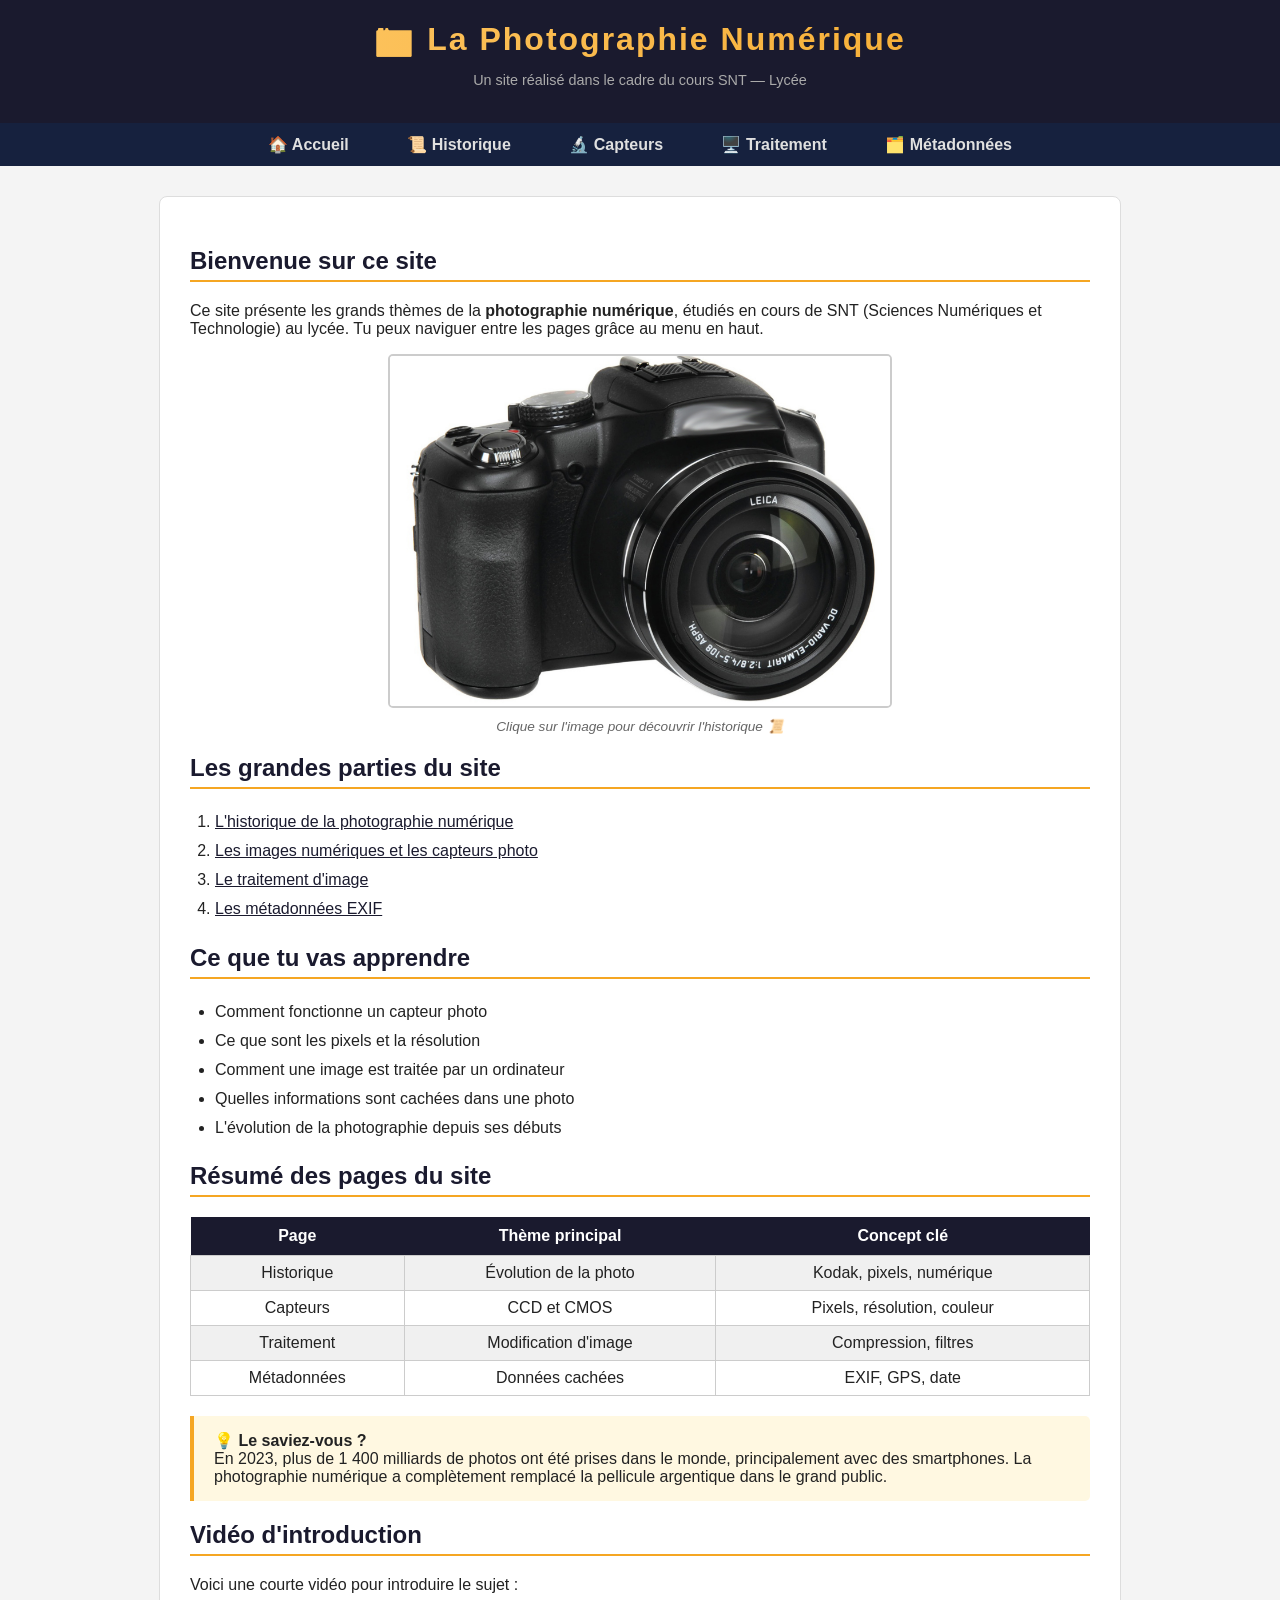
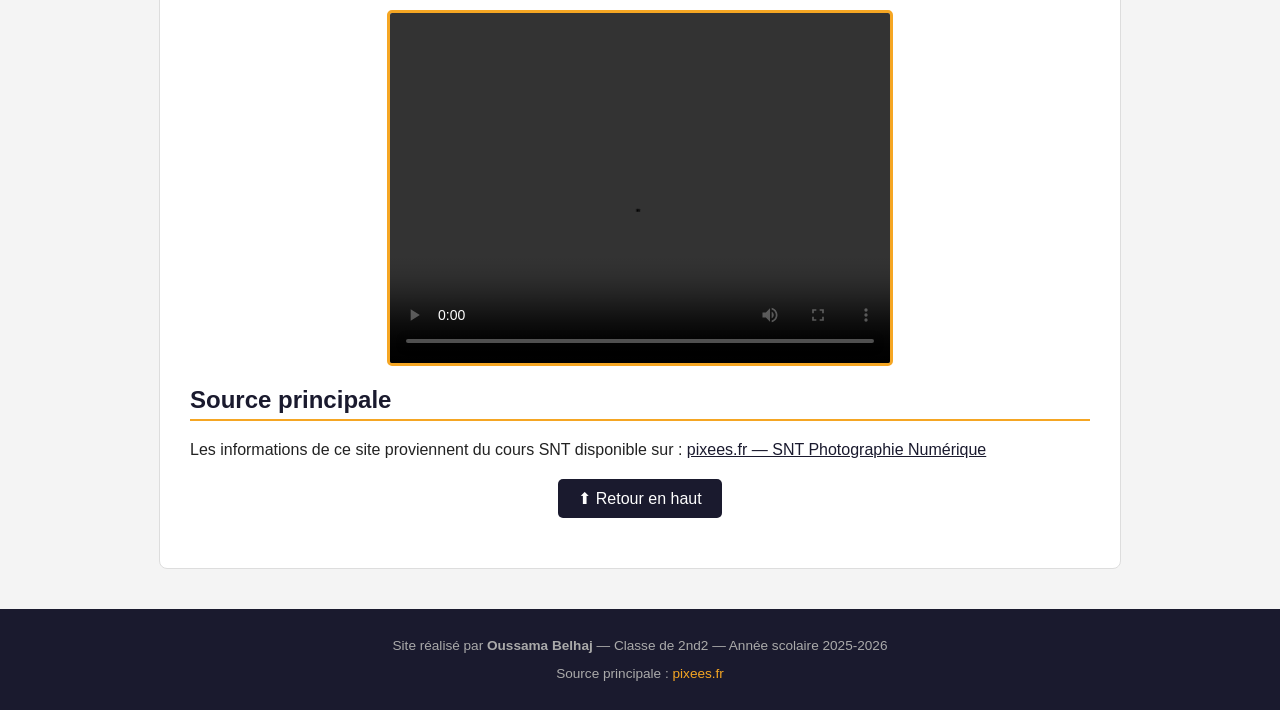
<file: index.html>
<!DOCTYPE html>
<html lang="fr">
<head>
    <meta charset="UTF-8">
    <meta name="viewport" content="width=device-width, initial-scale=1.0">
    <title>La Photographie Numérique</title>
    <link rel="stylesheet" href="style.css">
    <link rel="icon" href="images/favicon.ico" type="image/x-icon">
</head>
<body>

    <!-- ANCRE POUR LE BOUTON RETOUR EN HAUT -->
    <a id="haut"></a>

    <!-- BANNIÈRE -->
    <header>
        <h1>📷 La Photographie Numérique</h1>
        <p>Un site réalisé dans le cadre du cours SNT — Lycée</p>
    </header>

    <!-- MENU DE NAVIGATION -->
    <nav>
        <a href="index.html">🏠 Accueil</a>
        <a href="historique.html">📜 Historique</a>
        <a href="capteurs.html">🔬 Capteurs</a>
        <a href="traitement.html">🖥️ Traitement</a>
        <a href="metadonnees.html">🗂️ Métadonnées</a>
            </nav>

    <!-- CONTENU PRINCIPAL -->
    <main>

        <h2>Bienvenue sur ce site</h2>

        <p>
            Ce site présente les grands thèmes de la <strong>photographie numérique</strong>,
            étudiés en cours de SNT (Sciences Numériques et Technologie) au lycée.
            Tu peux naviguer entre les pages grâce au menu en haut.
        </p>

        <!-- IMAGE CLIQUABLE AVEC LÉGENDE -->
        <figure>
            <a href="camera.jpg">
                <img src="images/camera.jpg" alt="Appareil photo numérique">
            </a>
            <figcaption>Clique sur l'image pour découvrir l'historique 📜</figcaption>
        </figure>

        <h2>Les grandes parties du site</h2>

        <!-- LISTE ORDONNÉE -->
        <ol>
            <li><a href="historique.html">L'historique de la photographie numérique</a></li>
            <li><a href="capteurs.html">Les images numériques et les capteurs photo</a></li>
            <li><a href="traitement.html">Le traitement d'image</a></li>
            <li><a href="metadonnees.html">Les métadonnées EXIF</a></li>
        </ol>

        <h2>Ce que tu vas apprendre</h2>

        <!-- LISTE NON ORDONNÉE -->
        <ul>
            <li>Comment fonctionne un capteur photo</li>
            <li>Ce que sont les pixels et la résolution</li>
            <li>Comment une image est traitée par un ordinateur</li>
            <li>Quelles informations sont cachées dans une photo</li>
            <li>L'évolution de la photographie depuis ses débuts</li>
        </ul>

        <!-- TABLEAU -->
        <h2>Résumé des pages du site</h2>
        <table>
            <tr>
                <th>Page</th>
                <th>Thème principal</th>
                <th>Concept clé</th>
            </tr>
            <tr>
                <td>Historique</td>
                <td>Évolution de la photo</td>
                <td>Kodak, pixels, numérique</td>
            </tr>
            <tr>
                <td>Capteurs</td>
                <td>CCD et CMOS</td>
                <td>Pixels, résolution, couleur</td>
            </tr>
            <tr>
                <td>Traitement</td>
                <td>Modification d'image</td>
                <td>Compression, filtres</td>
            </tr>
            <tr>
                <td>Métadonnées</td>
                <td>Données cachées</td>
                <td>EXIF, GPS, date</td>
            </tr>
        </table>

        <!-- SECTION LE SAVIEZ-VOUS -->
        <div class="saviez-vous">
            <strong>💡 Le saviez-vous ?</strong>
            <p>
                En 2023, plus de 1 400 milliards de photos ont été prises dans le monde,
                principalement avec des smartphones. La photographie numérique a
                complètement remplacé la pellicule argentique dans le grand public.
            </p>
        </div>

       <!-- VIDÉO -->
<h2>Vidéo d'introduction</h2>
<p>Voici une courte vidéo pour introduire le sujet :</p>
<div style="text-align:center;">
    <video width="560" height="315" controls style="border: 3px solid #f5a623; border-radius:5px;">
        <source src="videos/intro.mp4" type="video/mp4">
        Votre navigateur ne supporte pas la lecture vidéo.
    </video>
</div>
        <!-- LIEN EXTERNE -->
        <h2>Source principale</h2>
        <p>
            Les informations de ce site proviennent du cours SNT disponible sur :
            <a href="https://pixees.fr/informatiquelycee/n_site/snt_photo.html" target="_blank">
                pixees.fr — SNT Photographie Numérique
            </a>
        </p>

        <!-- BOUTON RETOUR EN HAUT -->
        <a href="#haut" class="retour-haut">⬆ Retour en haut</a>

    </main>

    <!-- FOOTER -->
    <footer>
        <p>Site réalisé par <strong>Oussama Belhaj</strong> — Classe de 2nd2 — Année scolaire 2025-2026</p>
        <p>Source principale :
            <a href="https://pixees.fr/informatiquelycee/n_site/snt_photo.html" target="_blank">
                pixees.fr
            </a>
        </p>
    </footer>

</body>
</html>
</file>
<file: style.css>
/* ===== STYLE GÉNÉRAL ===== */
body {
    font-family: Arial, sans-serif;
    background-color: #f4f4f4;
    color: #222222;
    margin: 0;
    padding: 0;
}

/* ===== BANNIÈRE EN HAUT ===== */
header {
    background-color: #1a1a2e;
    color: white;
    text-align: center;
    padding: 20px;
}

header h1 {
    font-size: 2em;
    margin: 0;
    letter-spacing: 2px;
    background: linear-gradient(90deg, #f5a623, #ffffff, #f5a623);
    -webkit-background-clip: text;
    -webkit-text-fill-color: transparent;
}

header p {
    font-size: 0.9em;
    color: #aaaaaa;
}

/* ===== MENU DE NAVIGATION ===== */
nav {
    background-color: #16213e;
    text-align: center;
    padding: 12px;
}

nav a {
    color: #e0e0e0;
    text-decoration: none;
    margin: 0 15px;
    font-size: 1em;
    font-weight: bold;
    padding: 6px 12px;
    border-radius: 4px;
    transition: background-color 0.3s ease, color 0.3s ease;
}

nav a:hover {
    background-color: #f5a623;
    color: #1a1a2e;
}

/* ===== CONTENU PRINCIPAL ===== */
main {
    max-width: 900px;
    margin: 30px auto;
    background-color: white;
    padding: 30px;
    border: 1px solid #dddddd;
    border-radius: 8px;
}

h2 {
    color: #1a1a2e;
    border-bottom: 2px solid #f5a623;
    padding-bottom: 5px;
}

/* ===== IMAGES ===== */
img {
    width: 500px;
    height: 350px;
    object-fit: cover;
    display: block;
    margin: 10px auto;
    border: 2px solid #cccccc;
    border-radius: 5px;
    transition: transform 0.3s ease, box-shadow 0.3s ease;
}

img:hover {
    transform: scale(1.05);
    box-shadow: 0 8px 20px rgba(0, 0, 0, 0.3);
    cursor: pointer;
}

figcaption {
    text-align: center;
    font-size: 0.85em;
    color: #666666;
    margin-bottom: 15px;
    font-style: italic;
}

/* ===== VIDÉOS ===== */
video {
    width: 500px;
    height: 350px;
    display: block;
    margin: 10px auto;
    border: 3px solid #f5a623;
    border-radius: 5px;
    transition: transform 0.3s ease, box-shadow 0.3s ease;
}

video:hover {
    transform: scale(1.05);
    box-shadow: 0 8px 20px rgba(0, 0, 0, 0.3);
    cursor: pointer;
}

/* ===== TABLEAUX ===== */
table {
    width: 100%;
    border-collapse: collapse;
    margin: 20px 0;
}

th {
    background-color: #1a1a2e;
    color: white;
    padding: 10px;
}

td {
    padding: 8px;
    border: 1px solid #cccccc;
    text-align: center;
}

tr:nth-child(even) {
    background-color: #f0f0f0;
}

tr:hover {
    background-color: #fff3cd;
    transition: background-color 0.2s ease;
}

/* ===== LISTES ===== */
ul, ol {
    padding-left: 25px;
    line-height: 1.8em;
}

/* ===== LIENS DANS LE CONTENU ===== */
main a {
    color: #1a1a2e;
    text-decoration: underline;
    transition: color 0.3s ease;
}

main a:hover {
    color: #f5a623;
    text-decoration: none;
}

/* ===== SECTION "LE SAVIEZ-VOUS ?" ===== */
.saviez-vous {
    background-color: #fff8e1;
    border-left: 4px solid #f5a623;
    padding: 15px 20px;
    margin: 20px 0;
    border-radius: 0 5px 5px 0;
    transition: background-color 0.3s ease;
}

.saviez-vous:hover {
    background-color: #fff3cd;
}

.saviez-vous p {
    margin: 0;
}

/* ===== BOUTON RETOUR EN HAUT ===== */
.retour-haut {
    display: block;
    text-align: center;
    margin: 20px auto;
    background-color: #1a1a2e;
    color: white;
    padding: 10px 20px;
    text-decoration: none;
    border-radius: 5px;
    width: fit-content;
    transition: background-color 0.3s ease, transform 0.2s ease;
}

.retour-haut:hover {
    background-color: #f5a623;
    color: #1a1a2e;
    transform: translateY(-3px);
}

/* ===== FOOTER ===== */
footer {
    background-color: #1a1a2e;
    color: #aaaaaa;
    text-align: center;
    padding: 15px;
    font-size: 0.85em;
    margin-top: 40px;
}

footer a {
    color: #f5a623;
    text-decoration: none;
    transition: color 0.3s ease;
}

footer a:hover {
    color: white;
    text-decoration: underline;
}

header h1 {
    background: linear-gradient(270deg, #f5a623, #ffffff, #f5a623, #ffcc70);
    background-size: 300% 300%;
    -webkit-background-clip: text;
    -webkit-text-fill-color: transparent;
    animation: degradé 4s ease infinite;
}

/* ===== EFFET TABLEAU ===== */
td {
    transition: transform 0.2s ease, background-color 0.2s ease;
}

td:hover {
    transform: scale(1.05);
    background-color: #f5a623;
    color: white;
    font-weight: bold;
    cursor: default;
}

/* ===== BORDURE LUMINEUSE SUR LES IMAGES ===== */
img:hover {
    transform: scale(1.05);
    box-shadow: 0 0 15px 5px rgba(245, 166, 35, 0.8);
    border-color: #f5a623;
    cursor: pointer;
}

/* ===== PULSATION BOUTON RETOUR EN HAUT ===== */
@keyframes pulsation {
    0%   { transform: scale(1); }
    50%  { transform: scale(1.08); }
    100% { transform: scale(1); }
}

.retour-haut {
    animation: pulsation 2s ease infinite;
}

.retour-haut:hover {
    background-color: #f5a623;
    color: #1a1a2e;
    animation: none;
    transform: translateY(-3px);
}
</file>
